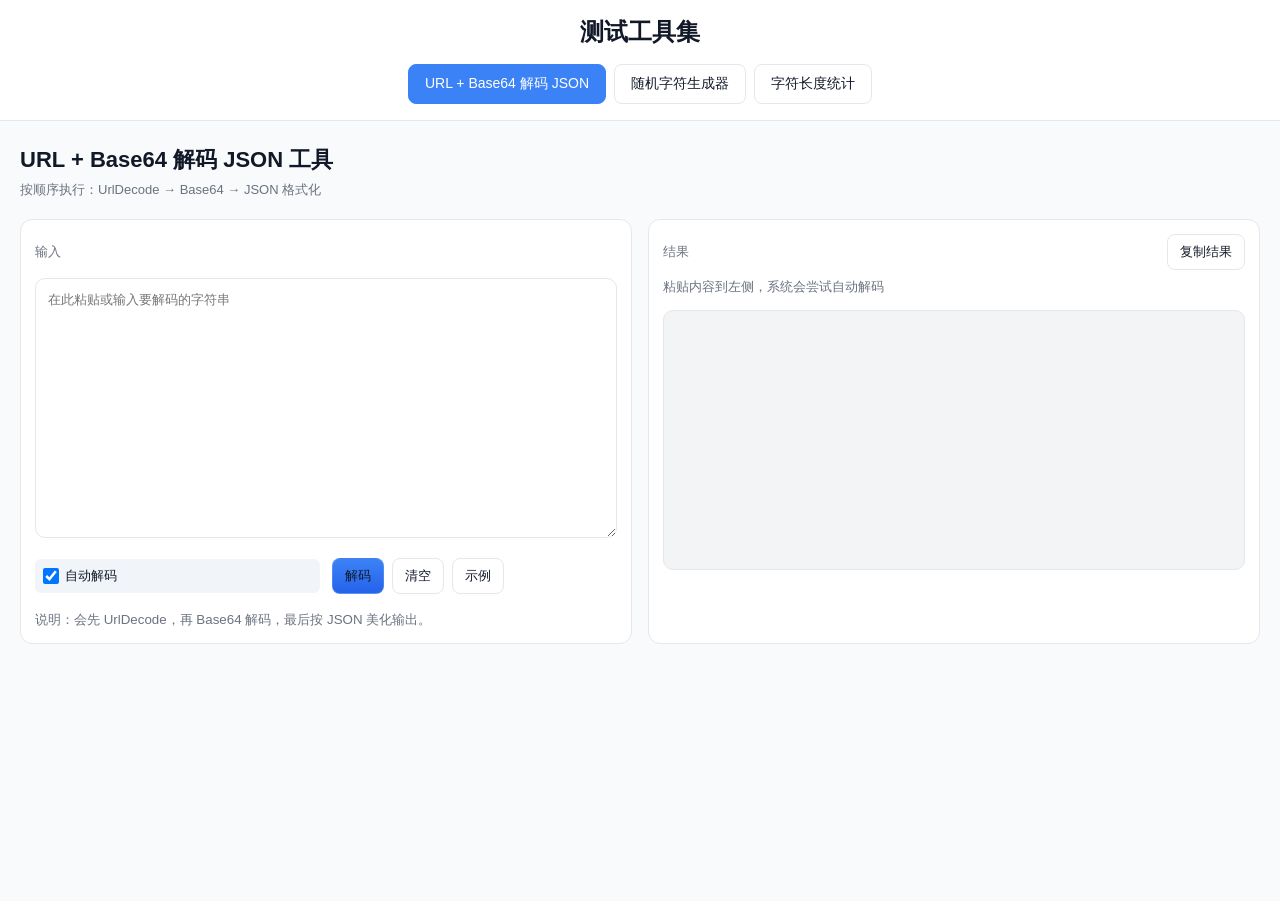
<file: decode/index.html>
<!DOCTYPE html>
<html lang="zh-CN">
  <head>
    <meta charset="utf-8" />
    <meta name="viewport" content="width=device-width, initial-scale=1" />
    <title>测试工具集</title>
    <link rel="stylesheet" href="./styles.css" />
  </head>
  <body>
    <!-- 导航栏 -->
    <nav class="navbar">
      <div class="nav-container">
        <h1 class="nav-title">测试工具集</h1>
        <div class="nav-tabs">
          <button class="nav-tab active" data-tool="url-base64">URL + Base64 解码 JSON</button>
          <button class="nav-tab" data-tool="random-generator">随机字符生成器</button>
          <button class="nav-tab" data-tool="char-counter">字符长度统计</button>
        </div>
      </div>
    </nav>

    <!-- URL + Base64 解码 JSON 工具 -->
    <div id="url-base64-tool" class="tool-container active">
      <header class="header">
        <h2 class="title">URL + Base64 解码 JSON 工具</h2>
        <p class="subtitle">按顺序执行：UrlDecode → Base64 → JSON 格式化</p>
      </header>

    <main class="container">
      <section class="pane left">
        <div class="label-row">
          <label for="inputRaw" class="label">输入</label>
          <button class="btn ghost label-placeholder" aria-hidden="true" tabindex="-1">占位</button>
        </div>
        <textarea id="inputRaw" class="textarea" placeholder="在此粘贴或输入要解码的字符串"></textarea>

        <div class="controls">
          <label class="checkbox">
            <input id="autoDecode" type="checkbox" checked /> 自动解码
          </label>
          <div class="buttons">
            <button id="btnDecode" class="btn primary">解码</button>
            <button id="btnClear" class="btn">清空</button>
            <button id="btnExample" class="btn">示例</button>
          </div>
        </div>

        <small class="hint">说明：会先 UrlDecode，再 Base64 解码，最后按 JSON 美化输出。</small>
      </section>

      <section class="pane right">
        <div class="label-row">
          <span class="label">结果</span>
          <button id="btnCopy" class="btn ghost">复制结果</button>
        </div>
        <div id="errorBox" class="notice" aria-live="polite"></div>
        <pre id="outputJson" class="code" tabindex="0" aria-label="格式化的 JSON 输出"></pre>
      </section>
    </main>
    </div>

    <!-- 随机字符生成器工具 -->
    <div id="random-generator-tool" class="tool-container">
      <header class="header">
        <h2 class="title">随机字符生成器</h2>
        <p class="subtitle">生成包含中文、英文大小写、特殊字符的随机字符串</p>
      </header>
      
      <main class="container">
        <section class="pane left">
          <div class="label-row">
            <label for="lengthInput" class="label">字符长度</label>
            <button class="btn ghost label-placeholder" aria-hidden="true" tabindex="-1">占位</button>
          </div>
          <input id="lengthInput" type="number" class="input" placeholder="输入要生成的字符长度" min="1" max="1000" value="20">
          
          <div class="controls">
            <label class="checkbox">
              <input id="includeChinese" type="checkbox" checked /> 包含中文
            </label>
            <label class="checkbox">
              <input id="includeEnglish" type="checkbox" checked /> 包含英文
            </label>
            <label class="checkbox">
              <input id="includeNumbers" type="checkbox" checked /> 包含数字
            </label>
            <label class="checkbox">
              <input id="includeSpecial" type="checkbox" checked /> 包含特殊字符
            </label>
          </div>
          
          <div class="buttons">
            <button id="btnGenerate" class="btn primary">生成随机字符串</button>
            <button id="btnClearGenerator" class="btn">清空</button>
          </div>
        </section>
        
        <section class="pane right">
          <div class="label-row">
            <span class="label">生成的字符串</span>
            <button id="btnCopyGenerator" class="btn ghost">复制结果</button>
          </div>
          <textarea id="generatedText" class="textarea" placeholder="生成的随机字符串将显示在这里" readonly></textarea>
        </section>
      </main>
    </div>

    <!-- 字符长度统计工具 -->
    <div id="char-counter-tool" class="tool-container">
      <header class="header">
        <h2 class="title">字符长度统计</h2>
        <p class="subtitle">统计输入文本的字符长度（支持中文、英文、特殊字符）</p>
      </header>
      
      <main class="container">
        <section class="pane left">
          <div class="label-row">
            <label for="counterInput" class="label">输入文本</label>
            <button class="btn ghost label-placeholder" aria-hidden="true" tabindex="-1">占位</button>
          </div>
          <textarea id="counterInput" class="textarea" placeholder="在此输入要统计长度的文本"></textarea>
          
          <div class="buttons">
            <button id="btnClearCounter" class="btn">清空</button>
          </div>
        </section>
        
        <section class="pane right">
          <div class="label-row">
            <span class="label">统计结果</span>
            <button class="btn ghost label-placeholder" aria-hidden="true" tabindex="-1">占位</button>
          </div>
          <div id="counterResult" class="counter-result">
            <div class="counter-item">
              <span class="counter-label">总字符数：</span>
              <span id="totalChars" class="counter-value">0</span>
            </div>
            <div class="counter-item">
              <span class="counter-label">中文字符：</span>
              <span id="chineseChars" class="counter-value">0</span>
            </div>
            <div class="counter-item">
              <span class="counter-label">英文字符：</span>
              <span id="englishChars" class="counter-value">0</span>
            </div>
            <div class="counter-item">
              <span class="counter-label">数字字符：</span>
              <span id="numberChars" class="counter-value">0</span>
            </div>
            <div class="counter-item">
              <span class="counter-label">特殊字符：</span>
              <span id="specialChars" class="counter-value">0</span>
            </div>
            <div class="counter-item">
              <span class="counter-label">空格数量：</span>
              <span id="spaceChars" class="counter-value">0</span>
            </div>
          </div>
        </section>
      </main>
    </div>

    <script src="./script.js"></script>
  </body>
  </html>
</file>
<file: decode/styles.css>
:root {
  --bg: #f8fafc;
  --bg-soft: #f1f5f9;
  --panel: #ffffff;
  --text: #111827;
  --muted: #6b7280;
  --primary: #3b82f6;
  --primary-600: #2563eb;
  --success: #16a34a;
  --danger: #dc2626;
  --border: #e5e7eb;
}

* { box-sizing: border-box; }

html, body { height: 100%; }

body {
  margin: 0;
  font-family: -apple-system, BlinkMacSystemFont, "PingFang SC", "Hiragino Sans GB", "Microsoft YaHei", "Segoe UI", Roboto, "Helvetica Neue", Arial, "Noto Sans SC", sans-serif;
  background: var(--bg);
  color: var(--text);
}

/* 导航栏样式 */
.navbar {
  background: var(--panel);
  border-bottom: 1px solid var(--border);
  padding: 0;
  position: sticky;
  top: 0;
  z-index: 100;
}

.nav-container {
  max-width: 1200px;
  margin: 0 auto;
  padding: 16px 20px;
}

.nav-title {
  margin: 0 0 16px 0;
  font-size: 24px;
  font-weight: 700;
  color: var(--text);
  text-align: center;
}

.nav-tabs {
  display: flex;
  gap: 8px;
  justify-content: center;
  flex-wrap: wrap;
}

.nav-tab {
  padding: 10px 16px;
  border: 1px solid var(--border);
  border-radius: 8px;
  background: var(--panel);
  color: var(--text);
  cursor: pointer;
  font-size: 14px;
  font-weight: 500;
  transition: all 0.2s ease;
}

.nav-tab:hover {
  background: var(--bg-soft);
  border-color: var(--primary);
}

.nav-tab.active {
  background: var(--primary);
  color: white;
  border-color: var(--primary);
}

/* 工具容器样式 */
.tool-container {
  display: none;
  min-height: calc(100vh - 120px);
}

.tool-container.active {
  display: block;
}

.header { padding: 24px 20px 8px; }
.title { margin: 0; font-size: 22px; font-weight: 700; }
.subtitle { margin: 6px 0 0; color: var(--muted); font-size: 13px; }

.container {
  display: grid;
  grid-template-columns: 1fr 1fr;
  gap: 16px;
  padding: 12px 20px 20px;
}

.pane {
  background: var(--panel);
  border: 1px solid var(--border);
  border-radius: 12px;
  padding: 14px;
  min-height: 340px;
}

.label-row {
  display: flex;
  align-items: center;
  justify-content: space-between;
  margin-bottom: 8px;
}

.label { font-size: 13px; color: var(--muted); }

.textarea {
  width: 100%;
  min-height: 260px;
  resize: vertical;
  padding: 12px;
  border-radius: 10px;
  border: 1px solid var(--border);
  background: var(--panel);
  color: var(--text);
  line-height: 1.5;
  font-family: ui-monospace, SFMono-Regular, Menlo, Monaco, Consolas, "Liberation Mono", "Courier New", monospace;
}

.controls {
  margin: 10px 0 8px;
  display: flex;
  align-items: center;
  justify-content: space-between;
  gap: 10px;
}

.buttons { display: flex; gap: 8px; }

.btn {
  padding: 8px 12px;
  border-radius: 8px;
  border: 1px solid var(--border);
  background: var(--panel);
  color: var(--text);
  cursor: pointer;
  font-size: 13px;
}
.btn:hover { filter: brightness(1.1); }
.btn:active { transform: translateY(1px); }
.btn.primary { background: linear-gradient(180deg, var(--primary), var(--primary-600)); border-color: rgba(255,255,255,0.15); }
.btn.ghost { background: transparent; }

.checkbox { user-select: none; color: var(--muted); font-size: 13px; display: flex; align-items: center; gap: 6px; }

.hint { color: var(--muted); }

.label-placeholder { visibility: hidden; }

.code {
  width: 100%;
  min-height: 260px;
  margin: 0;
  padding: 12px;
  border-radius: 10px;
  border: 1px solid var(--border);
  background: #f3f4f6;
  color: #111827;
  overflow: auto;
  line-height: 1.5;
}

.notice {
  min-height: 22px;
  margin: 2px 0 10px;
  color: var(--muted);
  font-size: 13px;
}
.notice.error { color: var(--danger); }
.notice.success { color: var(--success); }

.footer { padding: 6px 20px 18px; color: var(--muted); font-size: 12px; }

/* 输入框样式 */
.input {
  width: 100%;
  padding: 12px;
  border-radius: 10px;
  border: 1px solid var(--border);
  background: var(--panel);
  color: var(--text);
  font-size: 14px;
  font-family: ui-monospace, SFMono-Regular, Menlo, Monaco, Consolas, "Liberation Mono", "Courier New", monospace;
}

.input:focus {
  outline: none;
  border-color: var(--primary);
  box-shadow: 0 0 0 3px rgba(59, 130, 246, 0.1);
}

/* 字符统计结果样式 */
.counter-result {
  background: var(--bg-soft);
  border: 1px solid var(--border);
  border-radius: 10px;
  padding: 16px;
  min-height: 260px;
}

.counter-item {
  display: flex;
  justify-content: space-between;
  align-items: center;
  padding: 8px 0;
  border-bottom: 1px solid var(--border);
}

.counter-item:last-child {
  border-bottom: none;
}

.counter-label {
  font-size: 14px;
  color: var(--text);
  font-weight: 500;
}

.counter-value {
  font-size: 16px;
  font-weight: 700;
  color: var(--primary);
  font-family: ui-monospace, SFMono-Regular, Menlo, Monaco, Consolas, "Liberation Mono", "Courier New", monospace;
}

/* 复选框组样式 */
.controls {
  margin: 16px 0;
  display: grid;
  grid-template-columns: repeat(auto-fit, minmax(120px, 1fr));
  gap: 12px;
}

.checkbox {
  user-select: none;
  color: var(--text);
  font-size: 13px;
  display: flex;
  align-items: center;
  gap: 6px;
  padding: 8px;
  border-radius: 6px;
  background: var(--bg-soft);
  transition: background-color 0.2s ease;
}

.checkbox:hover {
  background: var(--border);
}

.checkbox input[type="checkbox"] {
  margin: 0;
  width: 16px;
  height: 16px;
}

/* 响应式设计 */
@media (max-width: 960px) {
  .container { grid-template-columns: 1fr; }
  .nav-tabs {
    flex-direction: column;
    align-items: center;
  }
  .nav-tab {
    width: 100%;
    max-width: 300px;
    text-align: center;
  }
  .controls {
    grid-template-columns: 1fr;
  }
}
</file>
